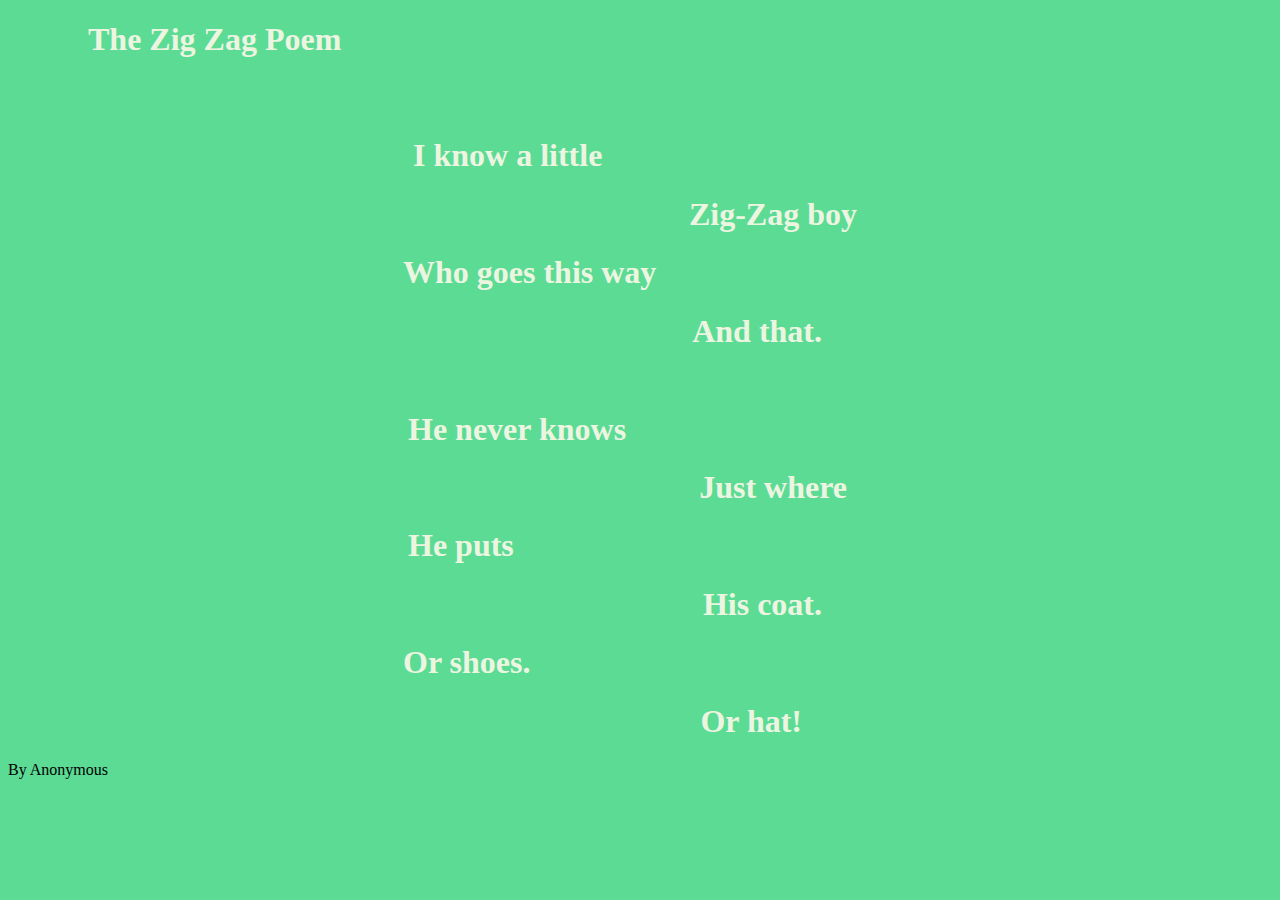
<file: index.html>
<!DOCTYPE html>
<html lang="en">
  <head>
    <meta charset="UTF-8" />
    <meta http-equiv="X-UA-Compatible" content="IE=edge" />
    <meta name="viewport" content="width=device-width, initial-scale=1.0" />
    <link rel="stylesheet" href="style.css">
    <title>My poem</title>
  </head>
  <body>
    <h1>The Zig Zag Poem</h1>
    <br>
    <br>

    <h1 id="firstLine">I know a little</h1>
     <h1 id="secondLine">Zig-Zag boy</h1>
     <h1 id="thirdLine">Who goes this way</h1>
     <h1 id="fourthLine">And that.</h1>
     <br>
     <h1 id="fifthLine">He never knows</h1>
     <h1 id="sixthLine">Just where</h1>
     <h1 id="seventhLine">He puts</h1>
     <h1 id="eighthLine">His coat.</h1>
     <h1 id="ninthLine">Or shoes.</h1>
     <h1 id="tenthLine">Or hat!</h1>
     <footer>By Anonymous</footer>
  </body>
</html>
</file>
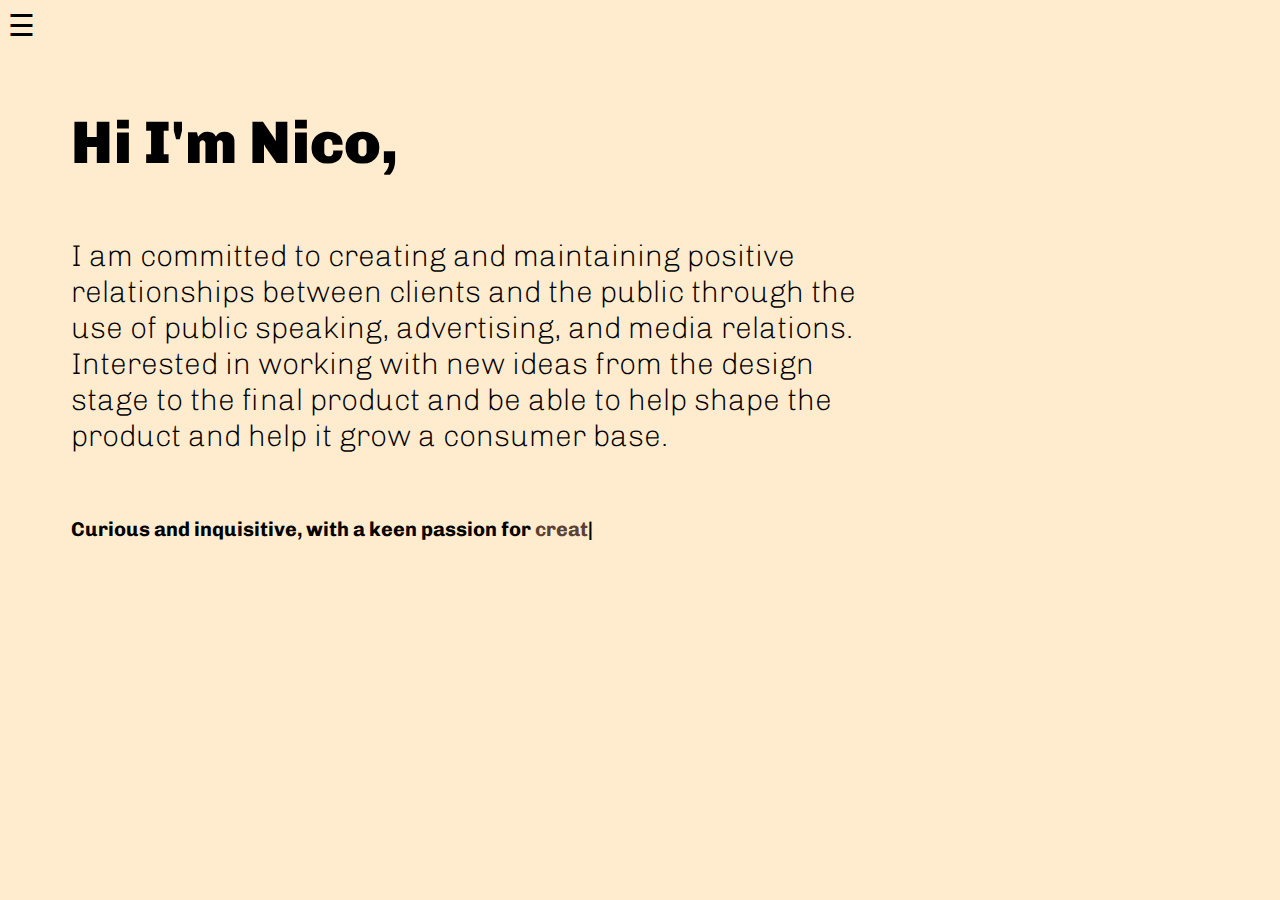
<file: Experiment/index.html>
<!DOCTYPE html>
<html lang="en">
  <head>
    <link rel="stylesheet" href="style.css" />
    <link rel="preconnect" href="https://fonts.gstatic.com" />
    <link
      href="https://fonts.googleapis.com/css2?family=Chivo:ital,wght@0,300;0,400;0,700;0,900;1,300;1,400;1,700&display=swap"
      rel="stylesheet"
    />
    <script src="script.js"></script>
    <meta charset="UTF-8" />
    <meta http-equiv="X-UA-Compatible" content="IE=edge" />
    <meta name="viewport" content="width=device-width, initial-scale=1.0" />
    <title>My Portfolio</title>
  </head>

  <body>
    <div id="myNav" class="overlay">
      <a href="javascript:void(0)" class="closebtn" onclick="closeNav()"
        >&times;</a
      >

      <div class="overlay-content">
        <a href="index.html">Home</a>
        <a href="projects.html">Projects</a>
        <a href="contact.html">Contact</a>
      </div>
    </div>
    <span style="font-size: 30px; cursor: pointer" onclick="openNav()"
      >&#9776;
    </span>

    <p class="intro">Hi I'm Nico,</p>
    <p class="aboutMe">
      I am committed to creating and maintaining positive relationships between
      clients and the public through the use of public speaking, advertising,
      and media relations. Interested in working with new ideas from the design
      stage to the final product and be able to help shape the product and help
      it grow a consumer base.
    </p>

    <div class="type">
      <h1>
        Curious and inquisitive, with a keen passion for
        <span class="anim"></span>
      </h1>
    </div>

    <script src="typed.js"></script>

    <script>
      var typed = new Typed('.anim', {
        // Waits 1000ms after typing "First"
        strings: [
          'creative coding',
          'web developing',
          'Publix chicken tender subs',
          'finding song samples',
          'driving with the windows down',
          'Martin Scorsese movies',
          'rice and beans',
          'collecting sneakers',
          'planting',
        ],

        typeSpeed: 100,
        backSpeed: 100,
        loop: true,
      });
    </script>
  </body>
</html>
</file>
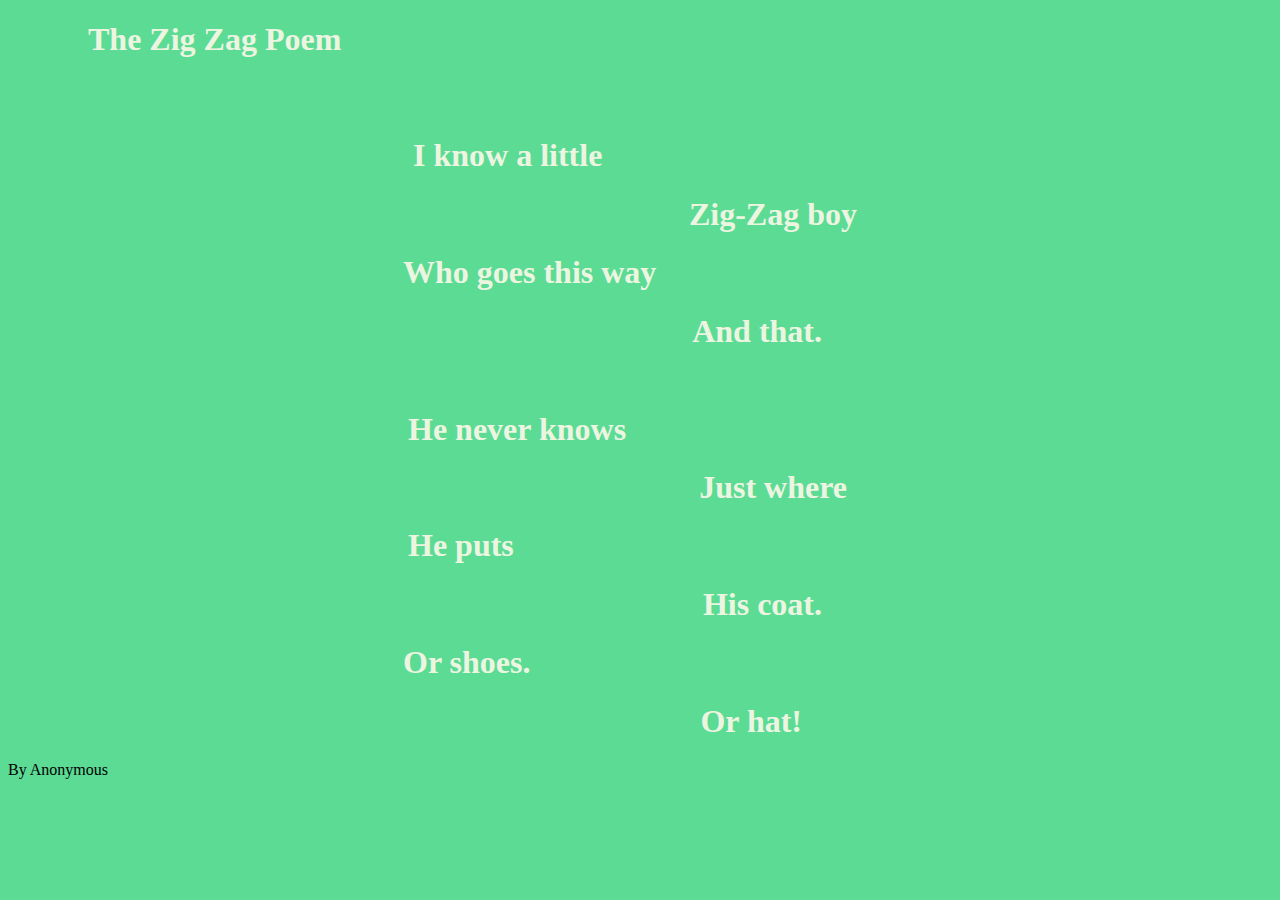
<file: Poem/index.html>
<!DOCTYPE html>
<html lang="en">
  <head>
    <meta charset="UTF-8" />
    <meta http-equiv="X-UA-Compatible" content="IE=edge" />
    <meta name="viewport" content="width=device-width, initial-scale=1.0" />
    <link rel="stylesheet" href="style.css" />
    <title>My poem</title>
  </head>
  <body>
    <h1>The Zig Zag Poem</h1>
    <br />
    <br />

    <h1 id="firstLine">I know a little</h1>
    <h1 id="secondLine">Zig-Zag boy</h1>
    <h1 id="thirdLine">Who goes this way</h1>
    <h1 id="fourthLine">And that.</h1>
    <br />
    <h1 id="fifthLine">He never knows</h1>
    <h1 id="sixthLine">Just where</h1>
    <h1 id="seventhLine">He puts</h1>
    <h1 id="eighthLine">His coat.</h1>
    <h1 id="ninthLine">Or shoes.</h1>
    <h1 id="tenthLine">Or hat!</h1>
    <footer>By Anonymous</footer>
  </body>
</html>
</file>
<file: style.css>
body {
  background-color: #5cdb95;
}
h1 {
  padding-left: 80px;
  color: #edf5e1;
}
#firstLine {
  padding-left: 405px;
}
#secondLine {
  text-align: right;
  padding-right: 415px;
}
#thirdLine {
  padding-left: 395px;
}
#fourthLine {
  text-align: right;
  padding-right: 450px;
}
#fifthLine {
  padding-left: 400px;
}
#sixthLine {
  text-align: right;
  padding-right: 425px;
}
#seventhLine {
  padding-left: 400px;
}
#eighthLine {
  text-align: right;
  padding-right: 450px;
}
#ninthLine {
  padding-left: 395px;
}
#tenthLine {
  text-align: right;
  padding-right: 470px;
}
</file>
<file: Experiment/style.css>
body {
  background-color: blanchedalmond;
  font-family: 'Chivo', sans-serif;
}
.intro {
  font-weight: 900;
  margin-left: 5%;
  margin-top: 5%;
  font-size: 60px;
}
.aboutMe {
  font-weight: 100;
  margin-left: 5%;
  font-size: 30px;
  margin-right: 30%;
}

.overlay {
  height: 0%;
  width: 100%;
  position: fixed;
  z-index: 1;
  top: 0;
  left: 0;
  background-color: blanchedalmond;
  background-color: blanchedalmond;
  overflow-x: hidden;
  transition: 0.5s;
}

.overlay-content {
  position: relative;
  top: 25%;
  width: 100%;
  text-align: left;
  margin-top: 30px;
  font-size: 100px;
}

.overlay a {
  padding: 8px;
  text-decoration: none;
  font-size: 70px;
  color: black;
  display: block;
  transition: 0.3s;
}

.overlay a:hover,
.overlay a:focus {
  color: #6f5b3e;
}

.overlay .closebtn {
  position: absolute;
  top: 20px;
  right: 45px;
  font-size: 60px;
}

.type {
  margin-left: 5%;
  margin-top: 5%;
  font-size: 10px;
}
.type .anim {
  color: #5c4033;
}
</file>
<file: Poem/style.css>
body {
  background-color: #5cdb95;
}
h1 {
  padding-left: 80px;
  color: #edf5e1;
}
#firstLine {
  padding-left: 405px;
}
#secondLine {
  text-align: right;
  padding-right: 415px;
}
#thirdLine {
  padding-left: 395px;
}
#fourthLine {
  text-align: right;
  padding-right: 450px;
}
#fifthLine {
  padding-left: 400px;
}
#sixthLine {
  text-align: right;
  padding-right: 425px;
}
#seventhLine {
  padding-left: 400px;
}
#eighthLine {
  text-align: right;
  padding-right: 450px;
}
#ninthLine {
  padding-left: 395px;
}
#tenthLine {
  text-align: right;
  padding-right: 470px;
}
</file>
